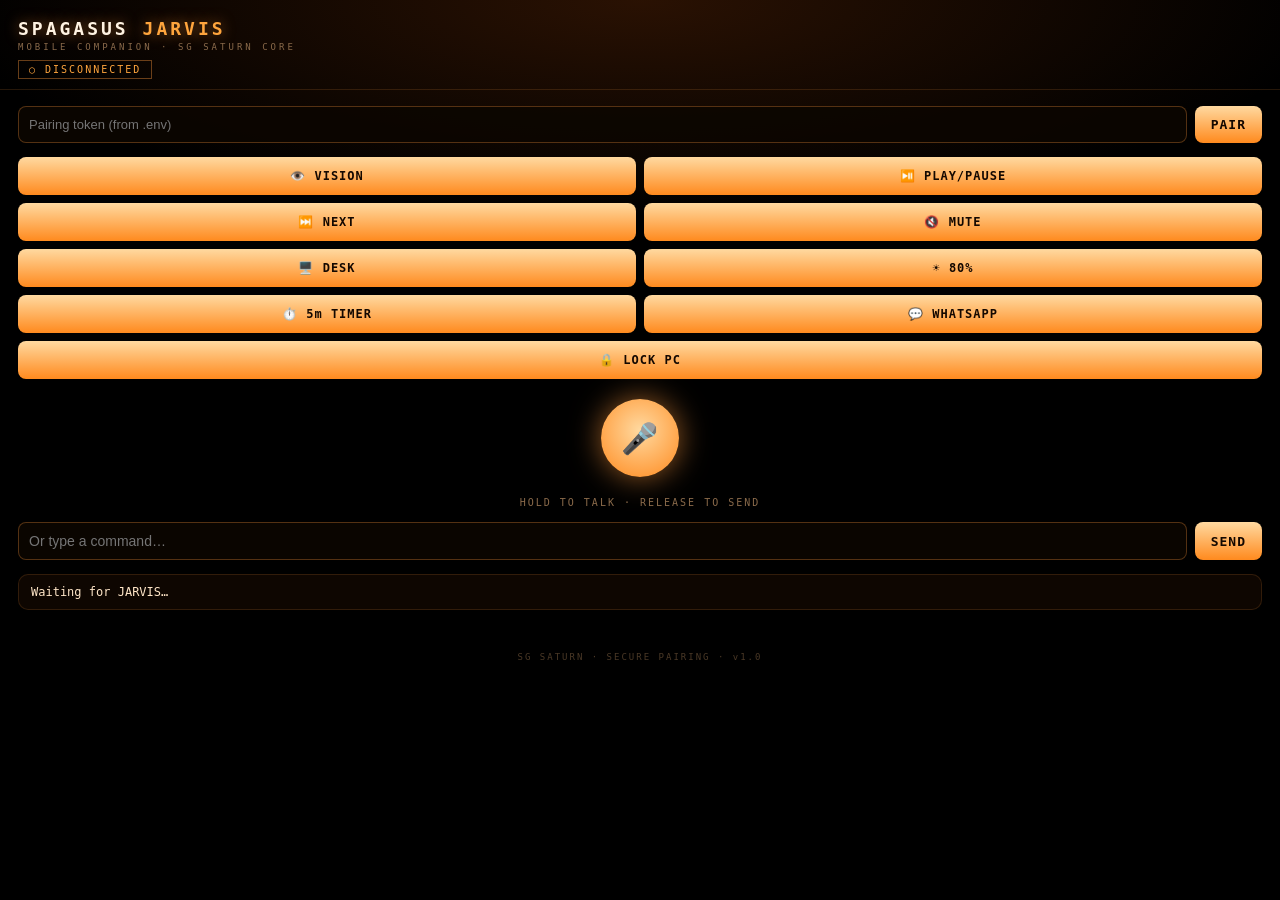
<file: web/mobile.html>
<!DOCTYPE html>
<html lang="en">
<head>
<meta charset="utf-8">
<meta name="viewport" content="width=device-width, initial-scale=1, maximum-scale=1, user-scalable=no">
<title>SPAGASUS JARVIS · Mobile</title>
<style>
  * { box-sizing:border-box; margin:0; padding:0; }
  body { background:#000; color:#ffe6c8; font-family:Consolas,"Segoe UI",monospace; min-height:100vh;
    background-image:radial-gradient(ellipse 90% 40% at 50% 0%, rgba(120,50,8,.35), transparent 60%); }
  .top { padding:18px 18px 10px; border-bottom:1px solid rgba(255,154,61,.15); }
  .top h1 { font-size:18px; letter-spacing:3px; color:#fff3e2; text-shadow:0 0 14px rgba(255,154,61,.6); }
  .top h1 b { color:#ffa53d; }
  .top .sub { font-size:9px; letter-spacing:3px; color:#8a6a4a; margin-top:3px; }
  .chip { display:inline-block; margin-top:8px; font-size:10px; letter-spacing:2px; padding:3px 10px;
    border:1px solid rgba(255,154,61,.4); color:#ffa53d; }
  .conn { color:#ffe08a; } .disc { color:#ff4a3d; }
  .body { padding:16px 18px; }
  .pair { display:flex; gap:8px; }
  .pair input { flex:1; background:rgba(12,6,1,.85); border:1px solid rgba(255,154,61,.3); color:#cfe7ff;
    padding:10px; font-size:13px; border-radius:8px; outline:none; }
  button { background:linear-gradient(180deg,#ffd9a0,#ff8a1e); color:#140800; border:0; border-radius:8px;
    padding:11px 16px; font-weight:800; letter-spacing:1px; font-family:inherit; font-size:13px; }
  button:active { transform:scale(.97); }
  .mic { width:78px; height:78px; border-radius:50%; font-size:30px; margin:20px auto; display:block;
    background:radial-gradient(circle at 50% 40%, #ffd9a0, #ff8a1e); box-shadow:0 0 30px rgba(255,154,61,.6); }
  .mic.rec { animation:rec 1s infinite; background:radial-gradient(circle at 50% 40%, #ffe9cc, #ff8a1e); box-shadow:0 0 40px rgba(255,138,30,.8); }
  @keyframes rec { 50% { transform:scale(1.12); } }
  .hint { text-align:center; font-size:10px; color:#8a6a4a; letter-spacing:2px; }
  .cmd-row { display:flex; gap:8px; margin-top:14px; }
  .cmd-row input { flex:1; background:rgba(12,6,1,.85); border:1px solid rgba(255,154,61,.3); color:#cfe7ff;
    padding:10px; font-size:14px; border-radius:8px; outline:none; }
  .status-box { margin-top:14px; border:1px solid rgba(255,154,61,.15); border-radius:10px; padding:10px 12px;
    background:rgba(28,12,2,.5); font-size:12px; }
  .status-box b { color:#ffa53d; }
  .log { margin-top:12px; }
  .line { padding:8px 10px; border-radius:10px; margin:6px 0; font-size:13px; line-height:1.5; }
  .line.user { background:rgba(255,90,10,.18); text-align:right; color:#ffd9a0; }
  .line.jarvis { background:rgba(255,154,61,.08); color:#ffe3c2; }
  .action-card { border:1px solid rgba(255,154,61,.4); text-align:center; padding:12px !important; }
  .action-card button { margin-top:8px; border-radius:20px; padding:8px 18px; }
  .footer { text-align:center; font-size:9px; color:#4a3826; padding:14px; letter-spacing:2px; }
  .quick { display:flex; gap:8px; margin-top:14px; flex-wrap:wrap; }
  .quick button { flex:1; min-width:calc(50% - 8px); padding:12px 8px; font-size:12px; }
  .unlock-overlay { position:fixed; inset:0; z-index:99; display:flex; align-items:center; justify-content:center;
    background:rgba(0,0,0,.84); backdrop-filter:blur(4px); }
  .unlock-overlay[hidden] { display:none; }
  .unlock-card { text-align:center; border:1px solid rgba(255,154,61,.6); border-radius:16px; padding:26px 30px;
    background:rgba(28,12,2,.92); box-shadow:0 0 40px rgba(255,138,30,.5); animation:unlockPulse 1.2s infinite; }
  @keyframes unlockPulse { 50% { box-shadow:0 0 70px rgba(255,138,30,.9); transform:scale(1.03); } }
  .unlock-icon { font-size:52px; animation:unlockBounce 1s infinite; }
  @keyframes unlockBounce { 50% { transform:translateY(-8px); } }
  .unlock-title { font-size:15px; letter-spacing:2px; color:#ffd9a0; margin-top:10px; }
  .unlock-sub { font-size:10px; color:#8a6a4a; margin:6px 0 14px; letter-spacing:1px; }
  .unlock-card button { border-radius:20px; padding:12px 26px; }
</style>
</head>
<body>
  <div class="top">
    <h1>SPAGASUS <b>JARVIS</b></h1>
    <div class="sub">MOBILE COMPANION · SG SATURN CORE</div>
    <div class="chip" id="conn">○ DISCONNECTED</div>
  </div>

  <div class="body">
    <div class="pair">
      <input id="token" placeholder="Pairing token (from .env)" type="password">
      <button id="pair">PAIR</button>
    </div>

    <div class="quick">
      <button data-cmd="what's on my screen">👁️ VISION</button>
      <button data-cmd="pause music">⏯️ PLAY/PAUSE</button>
      <button data-cmd="next track">⏭️ NEXT</button>
      <button data-cmd="mute pc">🔇 MUTE</button>
      <button data-cmd="minimize all windows">🖥️ DESK</button>
      <button data-cmd="set brightness to 80%">☀️ 80%</button>
      <button data-cmd="set a timer for 5 minutes">⏱️ 5m TIMER</button>
      <button data-cmd="open whatsapp">💬 WHATSAPP</button>
      <button data-cmd="lock pc">🔒 LOCK PC</button>
    </div>

    <button class="mic" id="mic">🎤</button>
    <div class="hint">HOLD TO TALK · RELEASE TO SEND</div>

    <div class="cmd-row">
      <input id="cmd" placeholder="Or type a command…" autocomplete="off">
      <button id="send">SEND</button>
    </div>

    <div class="status-box" id="status">Waiting for JARVIS…</div>
    <div class="log" id="log"></div>
  </div>
  <div class="footer">SG SATURN · SECURE PAIRING · v1.0</div>

  <div class="unlock-overlay" id="unlockOv" hidden>
    <div class="unlock-card">
      <div class="unlock-icon">🔓</div>
      <div class="unlock-title">JARVIS SAYS: UNLOCK ME, BOSS</div>
      <div class="unlock-sub">Tap below to confirm you're awake</div>
      <button id="unlockOk">I'M AWAKE ✅</button>
    </div>
  </div>

<script>
const $ = id => document.getElementById(id);
let ws = null, token = '', listening = false, wakeLock = null;
let retryDelay = 1000, batteryTimer = null, heartbeat = null, unlockNag = null, unlockAcked = false;

// HTTP heartbeat: keeps the device 'online' even while the WebSocket is down
// (screen locked, Wi-Fi blip, backgrounded tab) - the server refreshes
// last_seen from these pings, so the dashboard never sees it drop.
function httpPing() {
  if (!token) return;
  const sendB = bat => {
    fetch('/api/ping?token=' + encodeURIComponent(token) + '&battery=' + bat).catch(() => {});
  };
  if (navigator.getBattery) {
    navigator.getBattery().then(b => sendB(Math.round(b.level * 100))).catch(() => sendB(-1));
  } else sendB(-1);
}

// keep the screen awake while paired - the companion stays alive and online
async function requestWake() {
  try {
    if ('wakeLock' in navigator) {
      wakeLock = await navigator.wakeLock.request('screen');
      wakeLock.addEventListener('release', () => { wakeLock = null; });
    }
  } catch (err) {}
}
document.addEventListener('visibilitychange', () => {
  if (document.visibilityState === 'visible') {
    requestWake();
    // coming back to the tab: reconnect right away if the socket died
    if (!(ws && ws.readyState === 1) && token) connect();
  }
});

// maximum-attention alarm: vibrate + beep + notification (a web page can't
// bypass the lock screen - only your fingerprint/PIN can - but this makes
// sure you notice the request the moment you're near the phone)
function attention() {
  try { if (navigator.vibrate) navigator.vibrate([300, 120, 300, 120, 700]); } catch (e) {}
  try {
    const actx = new (window.AudioContext || window.webkitAudioContext)();
    const osc = actx.createOscillator(), g = actx.createGain();
    osc.connect(g); g.connect(actx.destination);
    osc.type = 'square'; osc.frequency.value = 880;
    g.gain.setValueAtTime(0.18, actx.currentTime);
    g.gain.exponentialRampToValueAtTime(0.001, actx.currentTime + 1.3);
    osc.start(); osc.stop(actx.currentTime + 1.3);
  } catch (e) {}
  try {
    if ('Notification' in window && Notification.permission === 'granted') {
      new Notification('🔓 SPAGASUS JARVIS', { body: 'Unlock request - please unlock this device.', tag: 'jarvis-unlock' });
    }
  } catch (e) {}
}

function log(role, text) {
  const d = document.createElement('div');
  d.className = 'line ' + role;
  d.textContent = (role === 'user' ? 'YOU · ' : 'JARVIS · ') + text;
  $('log').appendChild(d);
  $('log').scrollTop = $('log').scrollHeight;
  return d;
}

// ---- progressive reply reveal (phone) ---------------------------------
// The reply text appears on the phone at the same speed the voice speaks
// it: no word highlighting - the text is simply revealed progressively,
// paced by the real per-word timings edge-tts provides, or an estimate
// until the audio arrives.
let stream = null, streamTimer = null;
function startRevealTimer() { if (!streamTimer) streamTimer = setInterval(revealTick, 100); }
function stopRevealTimer() { if (streamTimer) { clearInterval(streamTimer); streamTimer = null; } }
function revealTick() {
  if (!stream) { stopRevealTimer(); return; }
  const full = stream.full || '';
  if (!full) return;
  let shown = 0;
  if (stream.words && stream.words.length && stream.audioStart != null) {
    const elapsed = performance.now() - stream.audioStart;
    let n = 0;
    for (let i = 0; i < stream.words.length; i++) {
      if (stream.words[i].t <= elapsed) n = i + 1; else break;
    }
    shown = Math.round(full.length * n / stream.words.length);
  } else {
    shown = Math.floor((performance.now() - stream.t0) / 66.7);   // ~15 chars/sec estimate
  }
  stream.line.textContent = 'JARVIS · ' + full.slice(0, Math.min(shown, full.length));
  if (shown >= full.length) finalizeStream();
}
function finalizeStream() {
  stopRevealTimer();
  if (stream) {
    stream.line.textContent = 'JARVIS · ' + (stream.full || '');
    stream = null;
  }
}
function logStreamed(role, text) {
  // the text may arrive twice (live WS push + the fetch response) - reuse
  // the same line instead of duplicating it
  if (stream && stream.full === text) return stream.line;
  if (stream) finalizeStream();
  const d = document.createElement('div');
  d.className = 'line ' + role;
  $('log').appendChild(d);
  $('log').scrollTop = $('log').scrollHeight;
  stream = { line: d, full: text, words: null, audioStart: null, t0: performance.now() };
  startRevealTimer();
  return d;
}

function setConn(on) {
  const c = $('conn');
  c.textContent = on ? '● CONNECTED' : '○ DISCONNECTED';
  c.className = 'chip ' + (on ? 'conn' : 'disc');
}

function batteryInfo() {
  if (navigator.getBattery) {
    navigator.getBattery().then(b => {
      const payload = { type: 'ping', battery: Math.round(b.level * 100) };
      if (ws && ws.readyState === 1) ws.send(JSON.stringify(payload));
      const st = $('status');
      st.innerHTML = '<b>JARVIS</b> · ' + (b.charging ? 'charging' : 'battery') + ' ' + Math.round(b.level * 100) + '%';
    });
  }
}

function connect() {
  if (ws) { try { ws.onclose = null; ws.close(); } catch (e) {} }
  const url = (location.protocol === 'https:' ? 'wss://' : 'ws://') + location.host +
              '/ws?token=' + encodeURIComponent(token) + '&name=Android%20Phone';
  ws = new WebSocket(url);
  ws.onopen = () => {
    setConn(true); retryDelay = 1000; requestWake();
    batteryInfo();
    if (!batteryTimer) batteryTimer = setInterval(batteryInfo, 15000);
    if (!heartbeat) heartbeat = setInterval(httpPing, 20000);
  };
  // never stay dead: any drop (Wi-Fi blip, background suspension) reconnects
  // automatically with backoff, and HTTP pings bridge the gap meanwhile
  ws.onclose = () => {
    setConn(false);
    httpPing();
    retryDelay = Math.min(retryDelay * 1.7, 15000);
    setTimeout(connect, retryDelay);
  };
  ws.onerror = () => { try { ws.close(); } catch (e) {} };
  ws.onmessage = e => {
    try {
      const d = JSON.parse(e.data);
      if (d.type === 'reply') { if (d.stream) logStreamed('jarvis', d.reply); else log('jarvis', d.reply); }
      if (d.type === 'state' && d.status) {
        $('status').innerHTML = '<b>JARVIS</b> · ' + d.status +
          (d.task ? ' · ' + d.task : '') +
          ' · CPU ' + (d.stats ? d.stats.cpu : '?') + '% · RAM ' + (d.stats ? d.stats.ram : '?') + '%';
      }
      if (d.type === 'action') showAction(d);
    } catch (err) {}
  };

  // actions pushed from the desktop (play song / unlock request)
  function showAction(d) {
    if (d.action === 'play_song') {
      const card = document.createElement('div');
      card.className = 'line jarvis action-card';
      card.innerHTML = '🎵 JARVIS wants to play <b>' + (d.song || 'a song') + '</b>' +
        ' <button onclick="window.open(\'' + d.url + '\',\'_blank\')">PLAY</button>';
      $('log').appendChild(card);
      $('log').scrollTop = $('log').scrollHeight;
    } else if (d.action === 'unlock') {
      unlockAcked = false;
      attention();
      requestWake();
      const ov = $('unlockOv');
      if (ov) ov.hidden = false;
      // keep nagging (vibrate + beep) every 5s until the boss acknowledges,
      // so a missed first alert isn't the end - it re-alerts on the lock screen
      if (unlockNag) clearInterval(unlockNag);
      unlockNag = setInterval(() => { if (!unlockAcked) attention(); }, 5000);
      setTimeout(() => { if (unlockNag) { clearInterval(unlockNag); unlockNag = null; } }, 45000);
      const card = document.createElement('div');
      card.className = 'line jarvis action-card';
      card.innerHTML = '🔓 JARVIS: unlock request received - please unlock this device.';
      $('log').appendChild(card);
      $('log').scrollTop = $('log').scrollHeight;
    }
  }
}

$('pair').addEventListener('click', () => {
  token = $('token').value.trim();
  if (!token) return;
  try { localStorage.setItem('jarvisToken', token); } catch (e) {}
  connect();
  log('jarvis', 'Pairing with token…');
  if ('Notification' in window && Notification.permission === 'default') {
    try { Notification.requestPermission(); } catch (e) {}
  }
  requestWake();
});

function send(text) {
  if (!text) return;
  log('user', text);
  if (ws && ws.readyState === 1) ws.send(JSON.stringify({ type: 'command', text }));
  else {
    fetch('/api/command?token=' + encodeURIComponent(token), {
      method: 'POST', headers: { 'Content-Type': 'application/json' },
      body: JSON.stringify({ text })
    }).then(r => r.json()).then(d => d.reply && log('jarvis', d.reply)).catch(() => {});
  }
}

$('send').addEventListener('click', () => { send($('cmd').value.trim()); $('cmd').value = ''; });
document.querySelectorAll('.quick button').forEach(b => b.addEventListener('click', () => send(b.dataset.cmd)));
$('unlockOk').addEventListener('click', () => {
  $('unlockOv').hidden = true;
  unlockAcked = true;
  if (unlockNag) { clearInterval(unlockNag); unlockNag = null; }
});
$('cmd').addEventListener('keydown', e => {
  if (e.key === 'Enter') { send($('cmd').value.trim()); $('cmd').value = ''; }
});

// voice input: the Android WebView has NO Web Speech API (webkitSpeechRecognition
// doesn't exist there), so the old mic button never heard anything on the phone.
// Instead we record with the Web Audio API, downsample to 16 kHz mono int16, and
// POST the raw PCM to the PC - /api/voice transcribes it (Parakeet/whisper/Google),
// runs the command, and returns the reply + MP3 audio to play back on the phone.
const micBtn = $('mic');
const STT_RATE = 16000;
let recStream = null, recCtx = null, recSrc = null, recProc = null, recFloats = [];

function stopRecording() {
  if (recProc) { try { recProc.disconnect(); } catch (e) {} }
  if (recSrc) { try { recSrc.disconnect(); } catch (e) {} }
  if (recCtx) { try { recCtx.close(); } catch (e) {} }
  if (recStream) { try { recStream.getTracks().forEach(t => t.stop()); } catch (e) {} }
  recProc = null; recSrc = null; recCtx = null; recStream = null;
  micBtn.classList.remove('rec');
  listening = false;
}

async function startRecording() {
  if (!token) { log('jarvis', 'Pair with JARVIS first, then talk.'); return; }
  if (recProc) return;   // already recording
  try {
    if (!navigator.mediaDevices || !navigator.mediaDevices.getUserMedia) {
      log('jarvis', 'Voice needs the microphone permission - grant RECORD_AUDIO to Spagasus.');
      return;
    }
    recStream = await navigator.mediaDevices.getUserMedia({ audio: true });
  } catch (err) {
    log('jarvis', 'Microphone blocked - grant RECORD_AUDIO and try again.');
    return;
  }
  recFloats = [];
  try {
    recCtx = new (window.AudioContext || window.webkitAudioContext)();
    recSrc = recCtx.createMediaStreamSource(recStream);
    recProc = recCtx.createScriptProcessor(4096, 1, 1);
    recProc.onaudioprocess = e => {
      const data = e.inputBuffer.getChannelData(0);   // float32 at device rate
      const ratio = recCtx.sampleRate / STT_RATE;     // e.g. 48000/16000 = 3
      const n = Math.floor(data.length / ratio);
      for (let i = 0; i < n; i++) {
        const a = Math.floor(i * ratio);
        const b = Math.max(a + 1, Math.floor((i + 1) * ratio));
        let s = 0;
        for (let j = a; j < b; j++) s += data[j];
        recFloats.push(s / (b - a));                  // box-filter decimation
      }
    };
    // keep the audio graph alive without making the mic audible
    const mute = recCtx.createGain();
    mute.gain.value = 0;
    recSrc.connect(recProc);
    recProc.connect(mute);
    mute.connect(recCtx.destination);
    micBtn.classList.add('rec');
    listening = true;
  } catch (err) {
    stopRecording();
    log('jarvis', 'Could not start recording: ' + String(err).slice(0, 80));
  }
}

function finishRecording() {
  stopRecording();
  if (recFloats.length < STT_RATE * 0.3) {   // under ~0.3 s: too short to be speech
    recFloats = [];
    return;
  }
  const pcm = new Int16Array(recFloats.length);
  for (let i = 0; i < recFloats.length; i++) {
    const f = Math.max(-1, Math.min(1, recFloats[i]));
    pcm[i] = f < 0 ? f * 0x8000 : f * 0x7FFF;
  }
  recFloats = [];
  log('user', '🎤 …');
  fetch('/api/voice?token=' + encodeURIComponent(token), {
    method: 'POST',
    body: pcm.buffer
  }).then(r => r.json()).then(d => {
    if (d && d.reply) {
      const el = logStreamed('jarvis', d.reply);
      if (d.audio) {   // play the PC's neural reply aloud on the phone, and
                       // pace the text reveal with the real per-word timings
        try {
          const au = new Audio('data:audio/mpeg;base64,' + d.audio);
          au.onplaying = () => {
            if (stream && stream.full === d.reply) {
              stream.words = d.words || null;
              stream.audioStart = performance.now();
            }
          };
          au.onended = () => { if (stream && stream.full === d.reply) finalizeStream(); };
          au.play().catch(() => {});
        } catch (e) {}
      }
    } else {
      log('jarvis', "I didn't catch that - try again.");
    }
  }).catch(() => {
    log('jarvis', 'Voice failed - is the PC reachable?');
  });
}

micBtn.addEventListener('pointerdown', startRecording);
micBtn.addEventListener('pointerup', finishRecording);
micBtn.addEventListener('pointerleave', finishRecording);
micBtn.addEventListener('pointercancel', finishRecording);

// auto-pair: a saved token (or ?token=) connects by itself so the native app
// opens straight into the paired JARVIS companion - no typing on every launch.
(function () {
  try {
    const qp = new URLSearchParams(window.location.search);
    const fromUrl = (qp.get('token') || '').trim();
    if (fromUrl) localStorage.setItem('jarvisToken', fromUrl);
  } catch (e) {}
  let saved = null;
  try { saved = localStorage.getItem('jarvisToken'); } catch (e) {}
  if (!saved || !saved.trim()) return;
  token = saved.trim();
  $('token').value = token;
  connect();
  log('jarvis', 'Pairing with saved token…');
  if ('Notification' in window && Notification.permission === 'default') {
    try { Notification.requestPermission(); } catch (e) {}
  }
  requestWake();
})();
</script>
</body>
</html>
</file>
